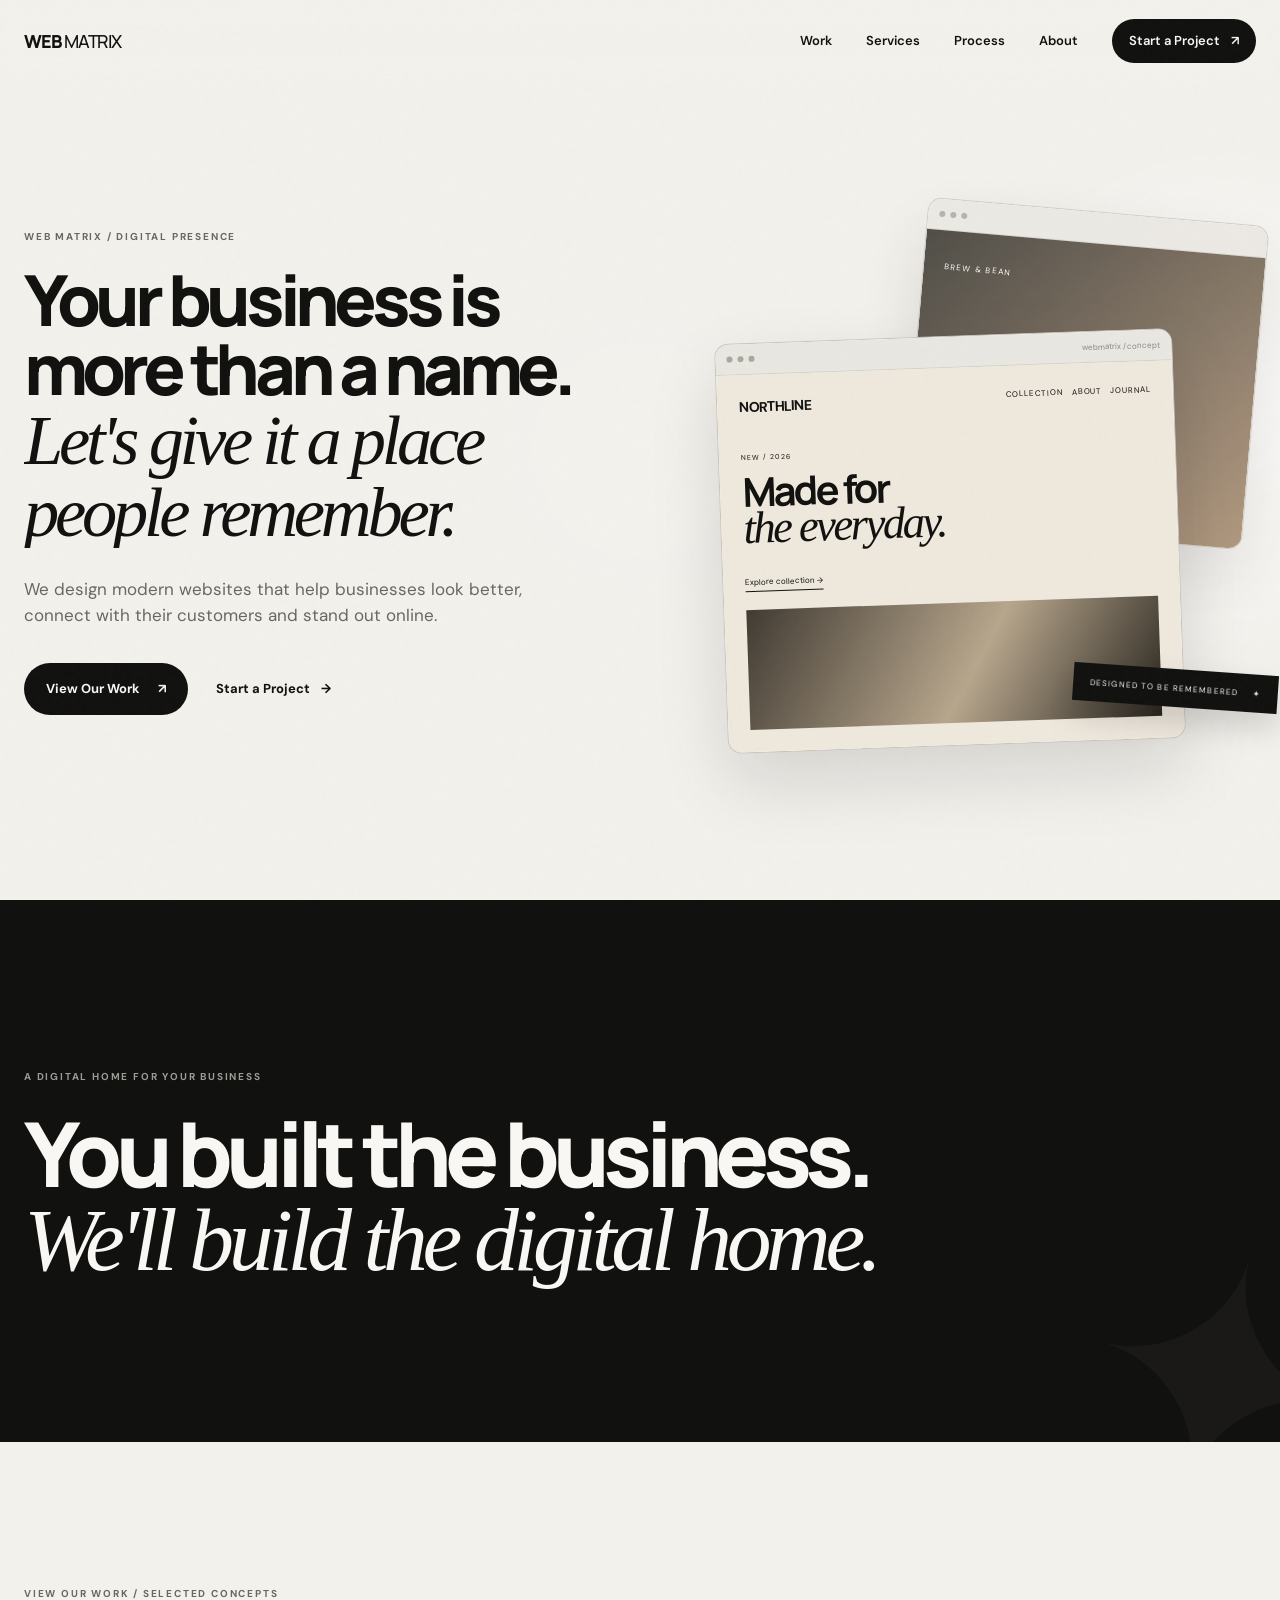
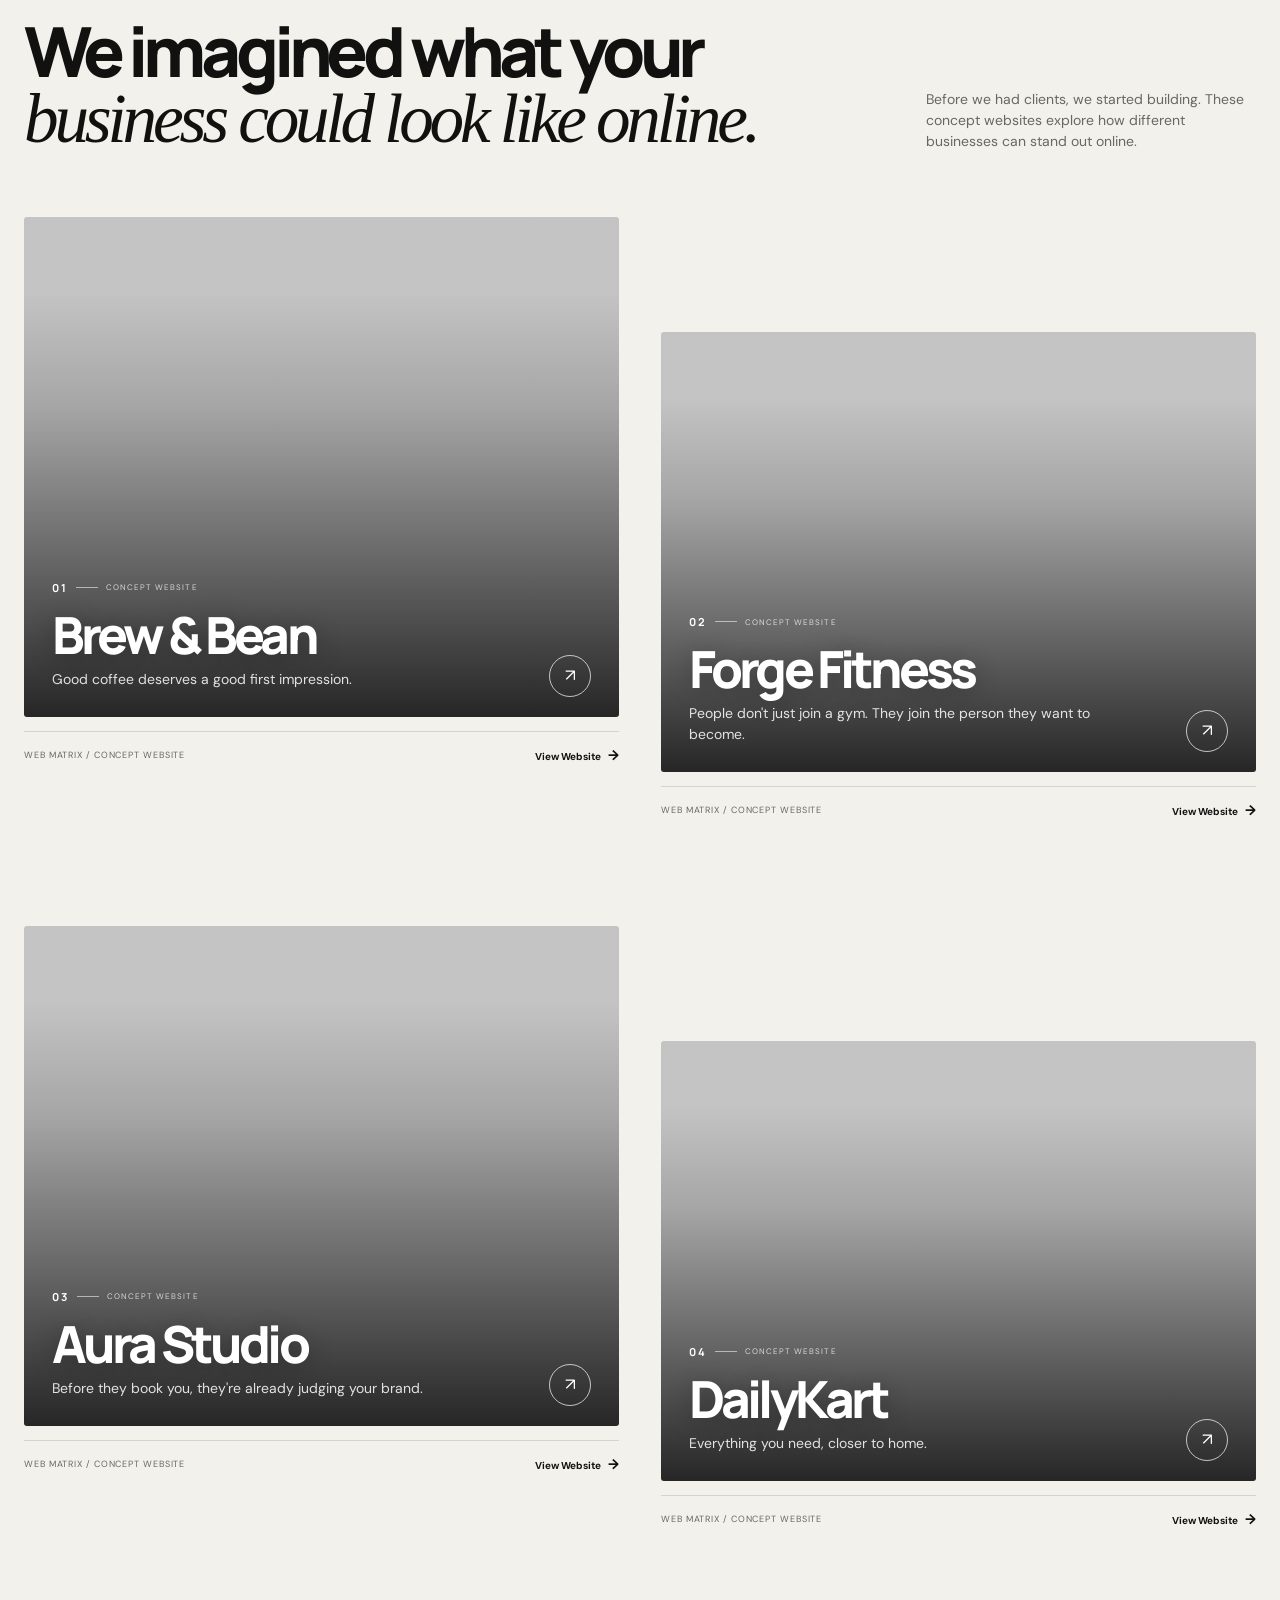
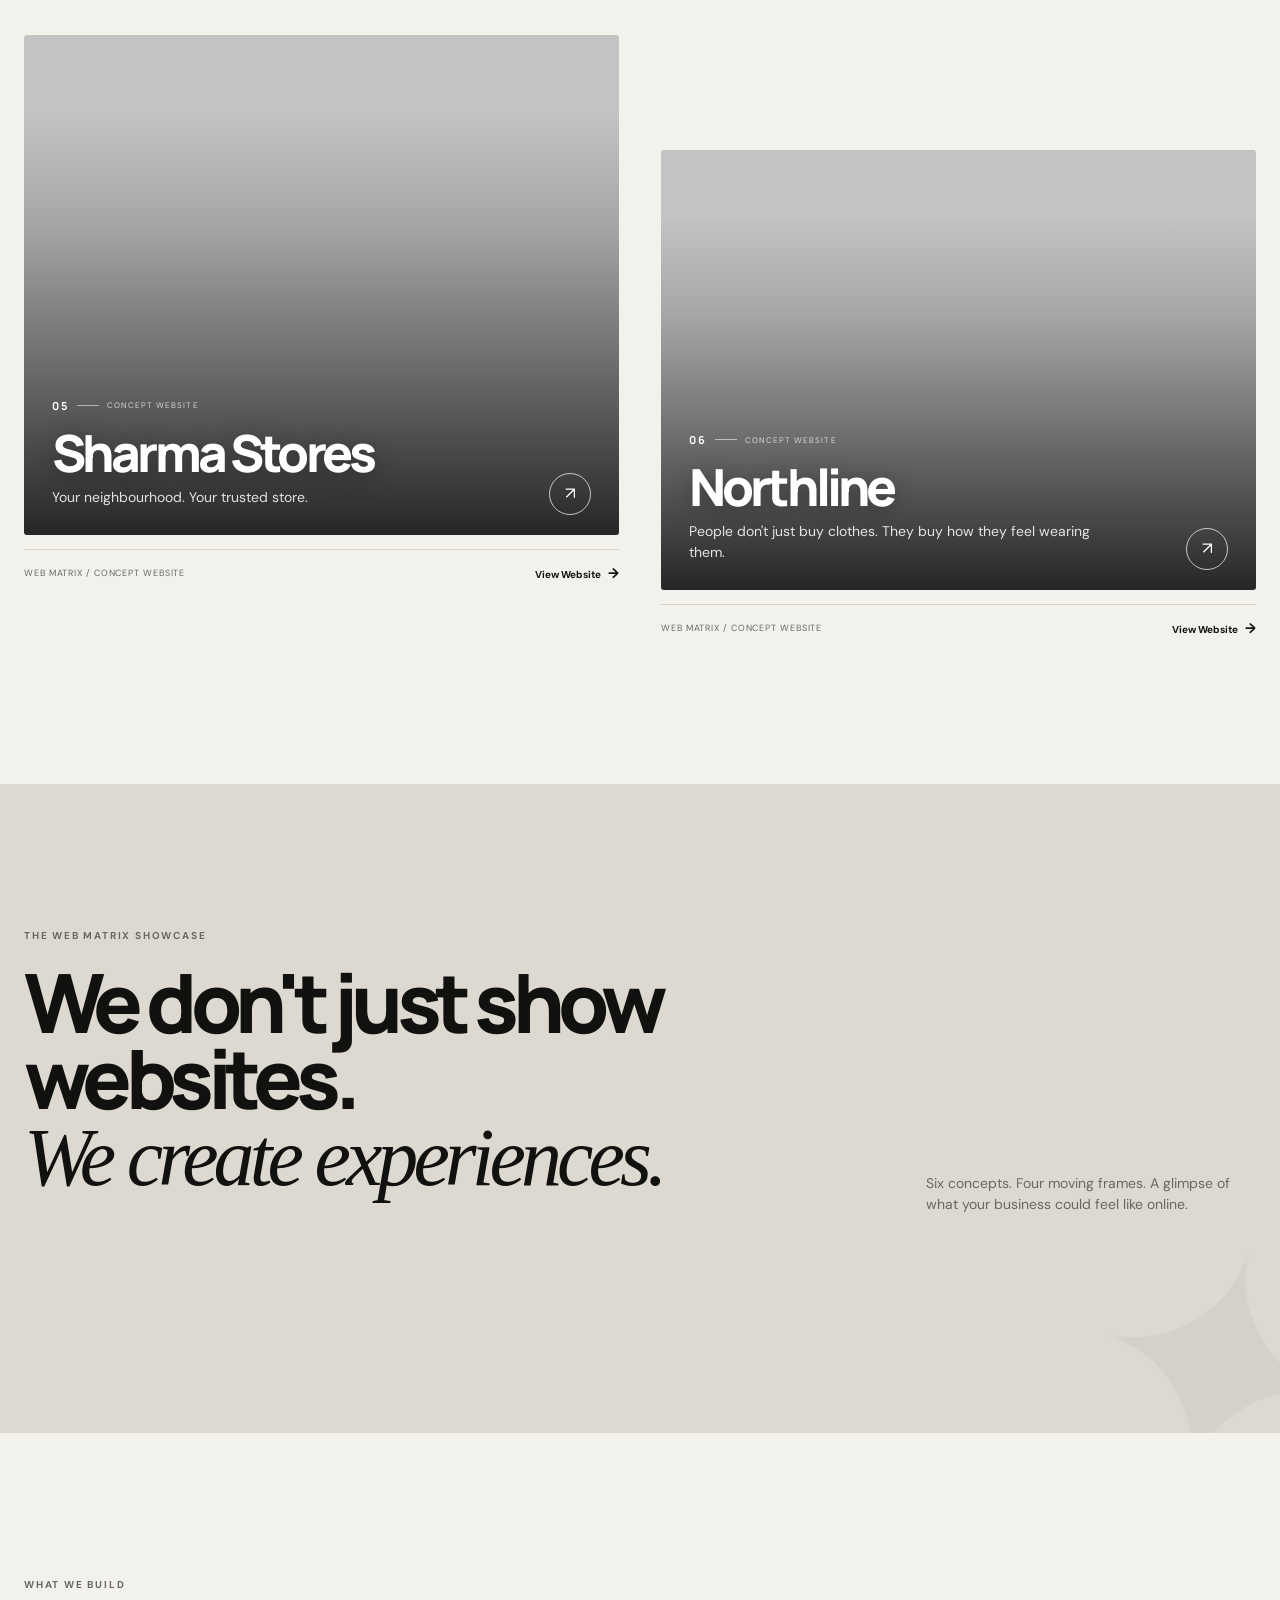
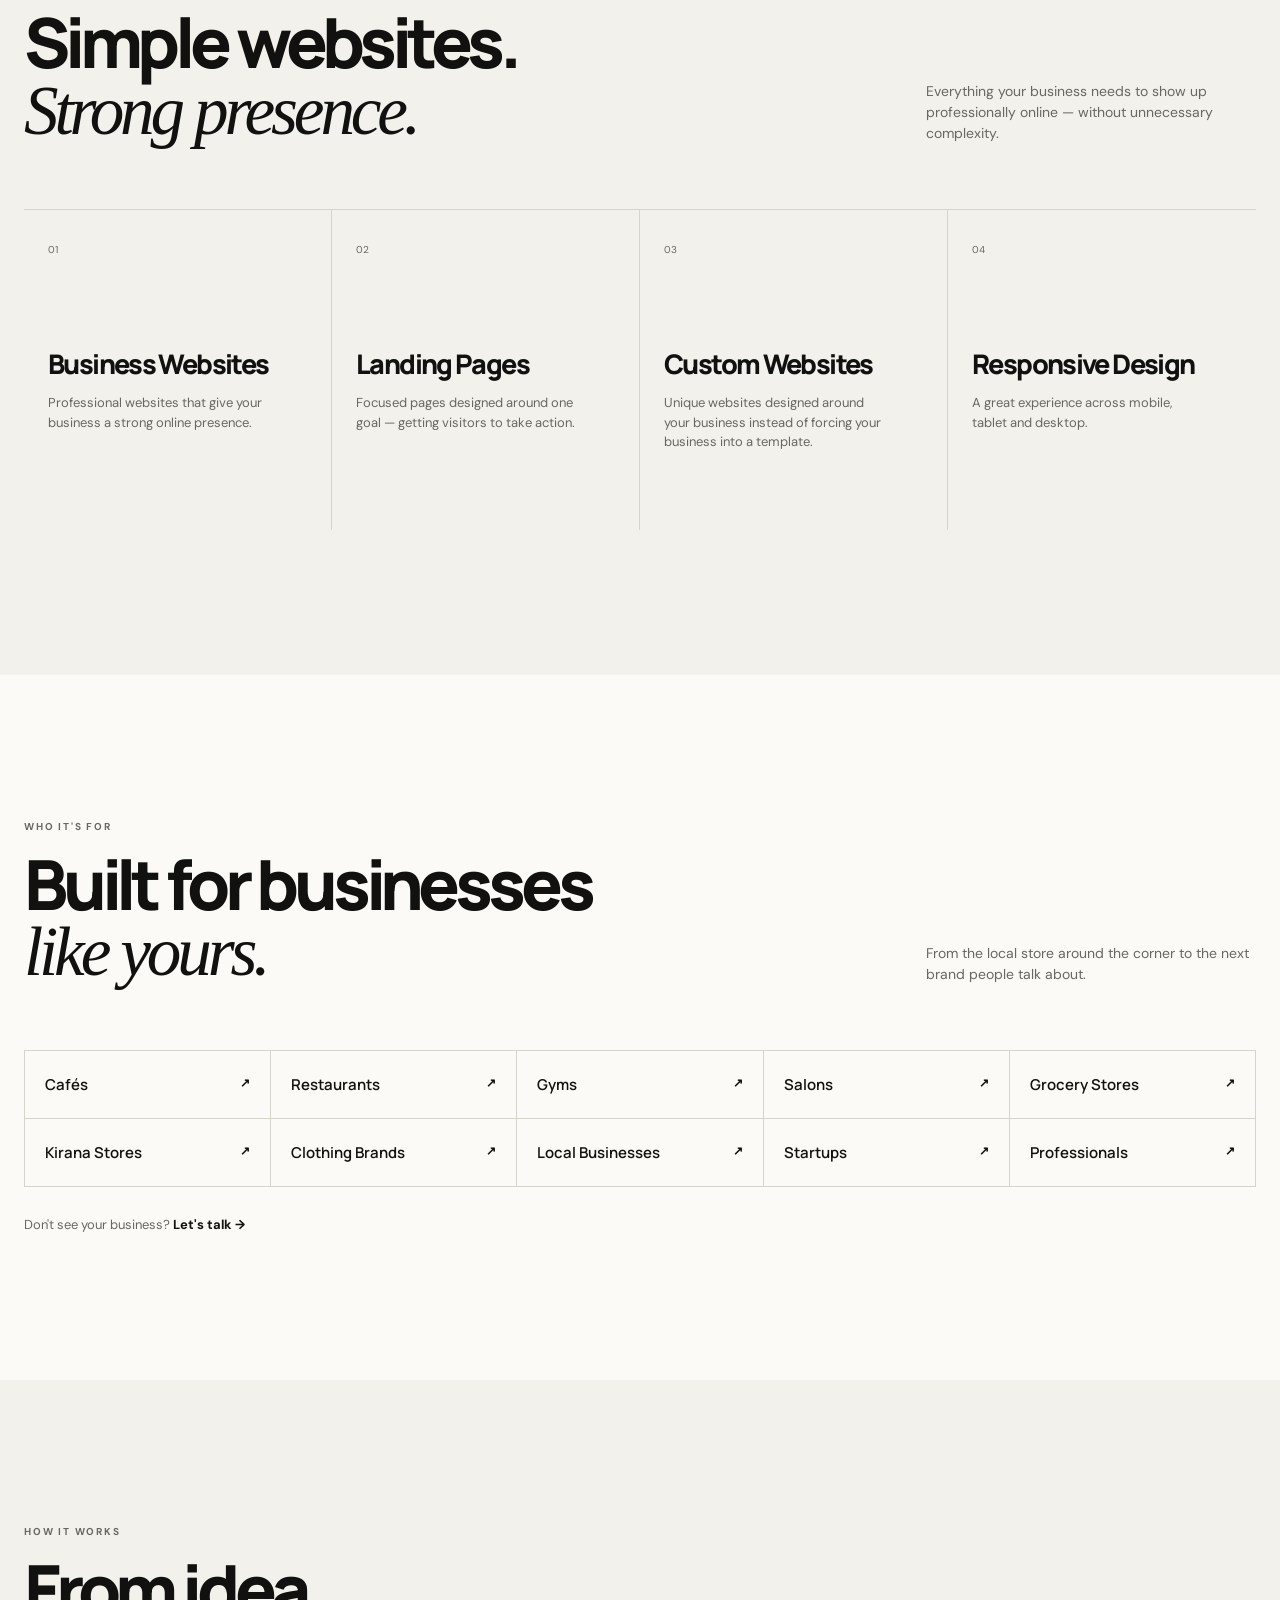
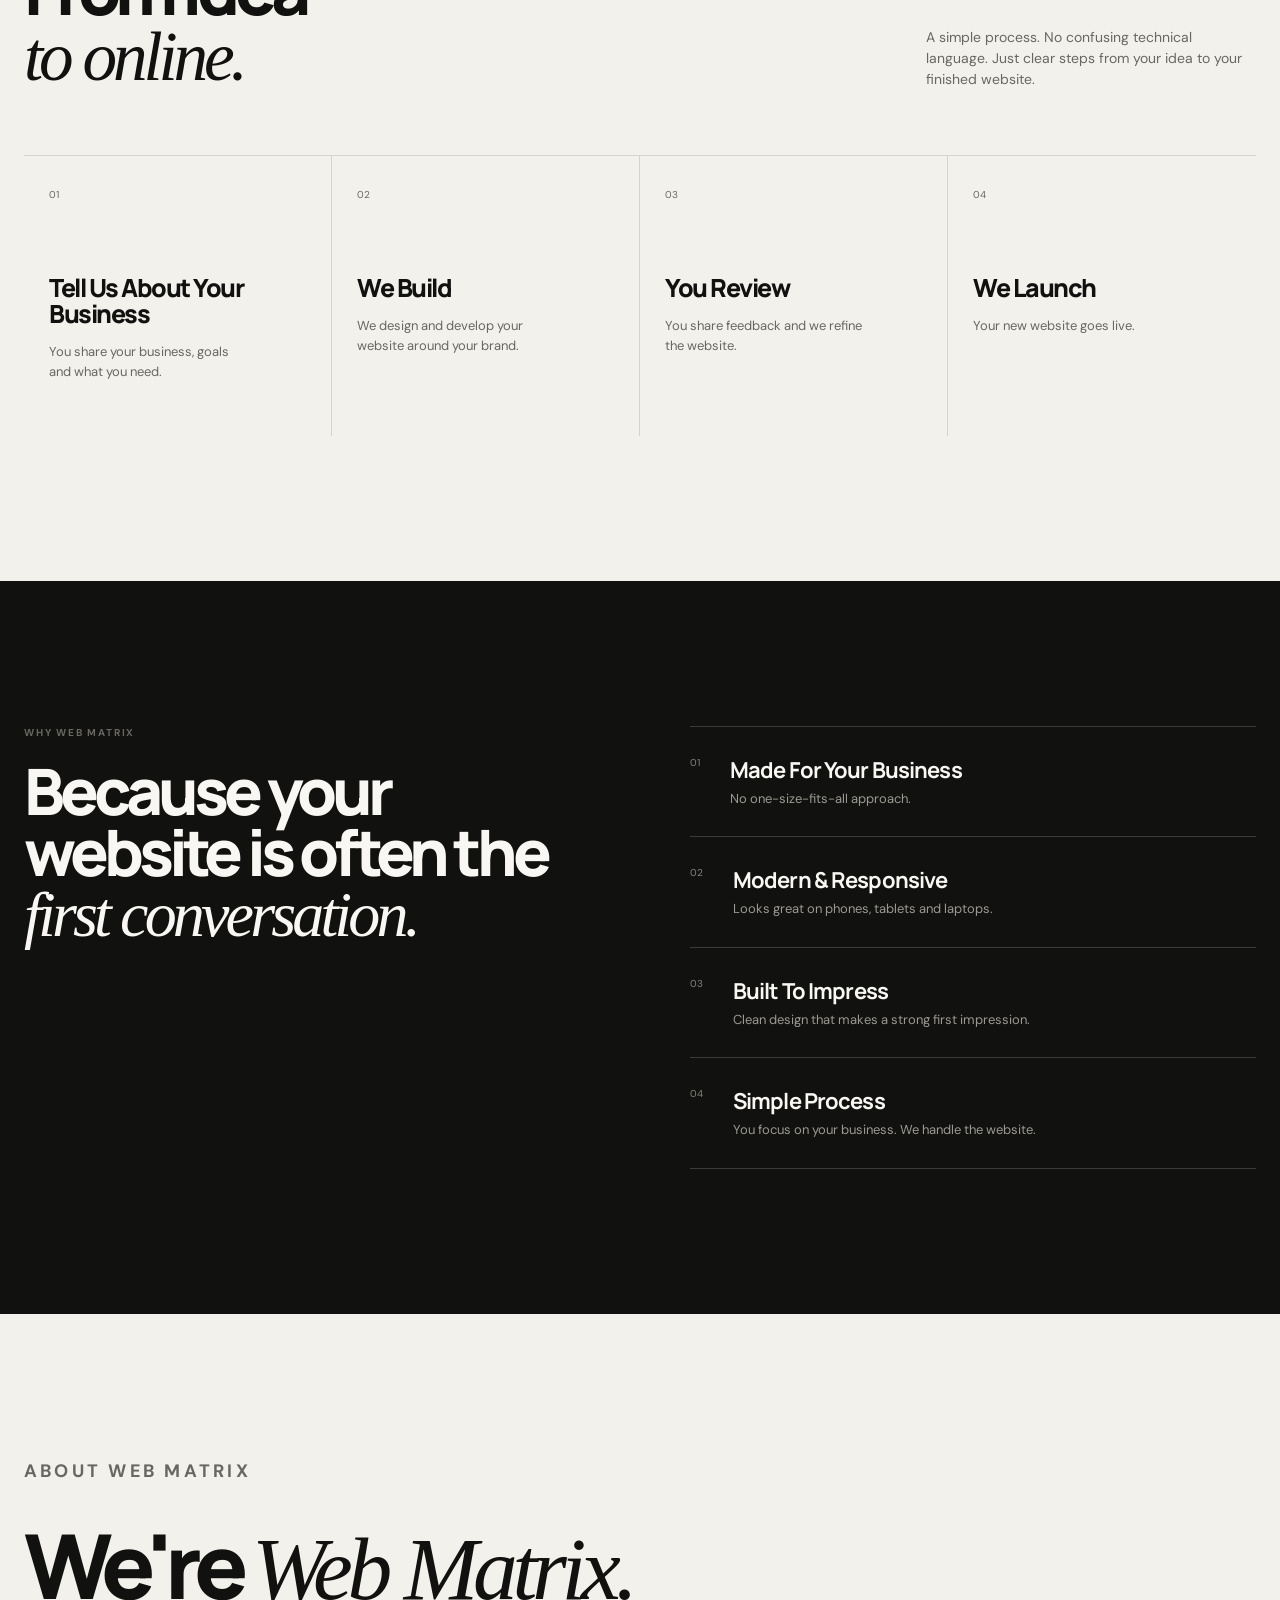
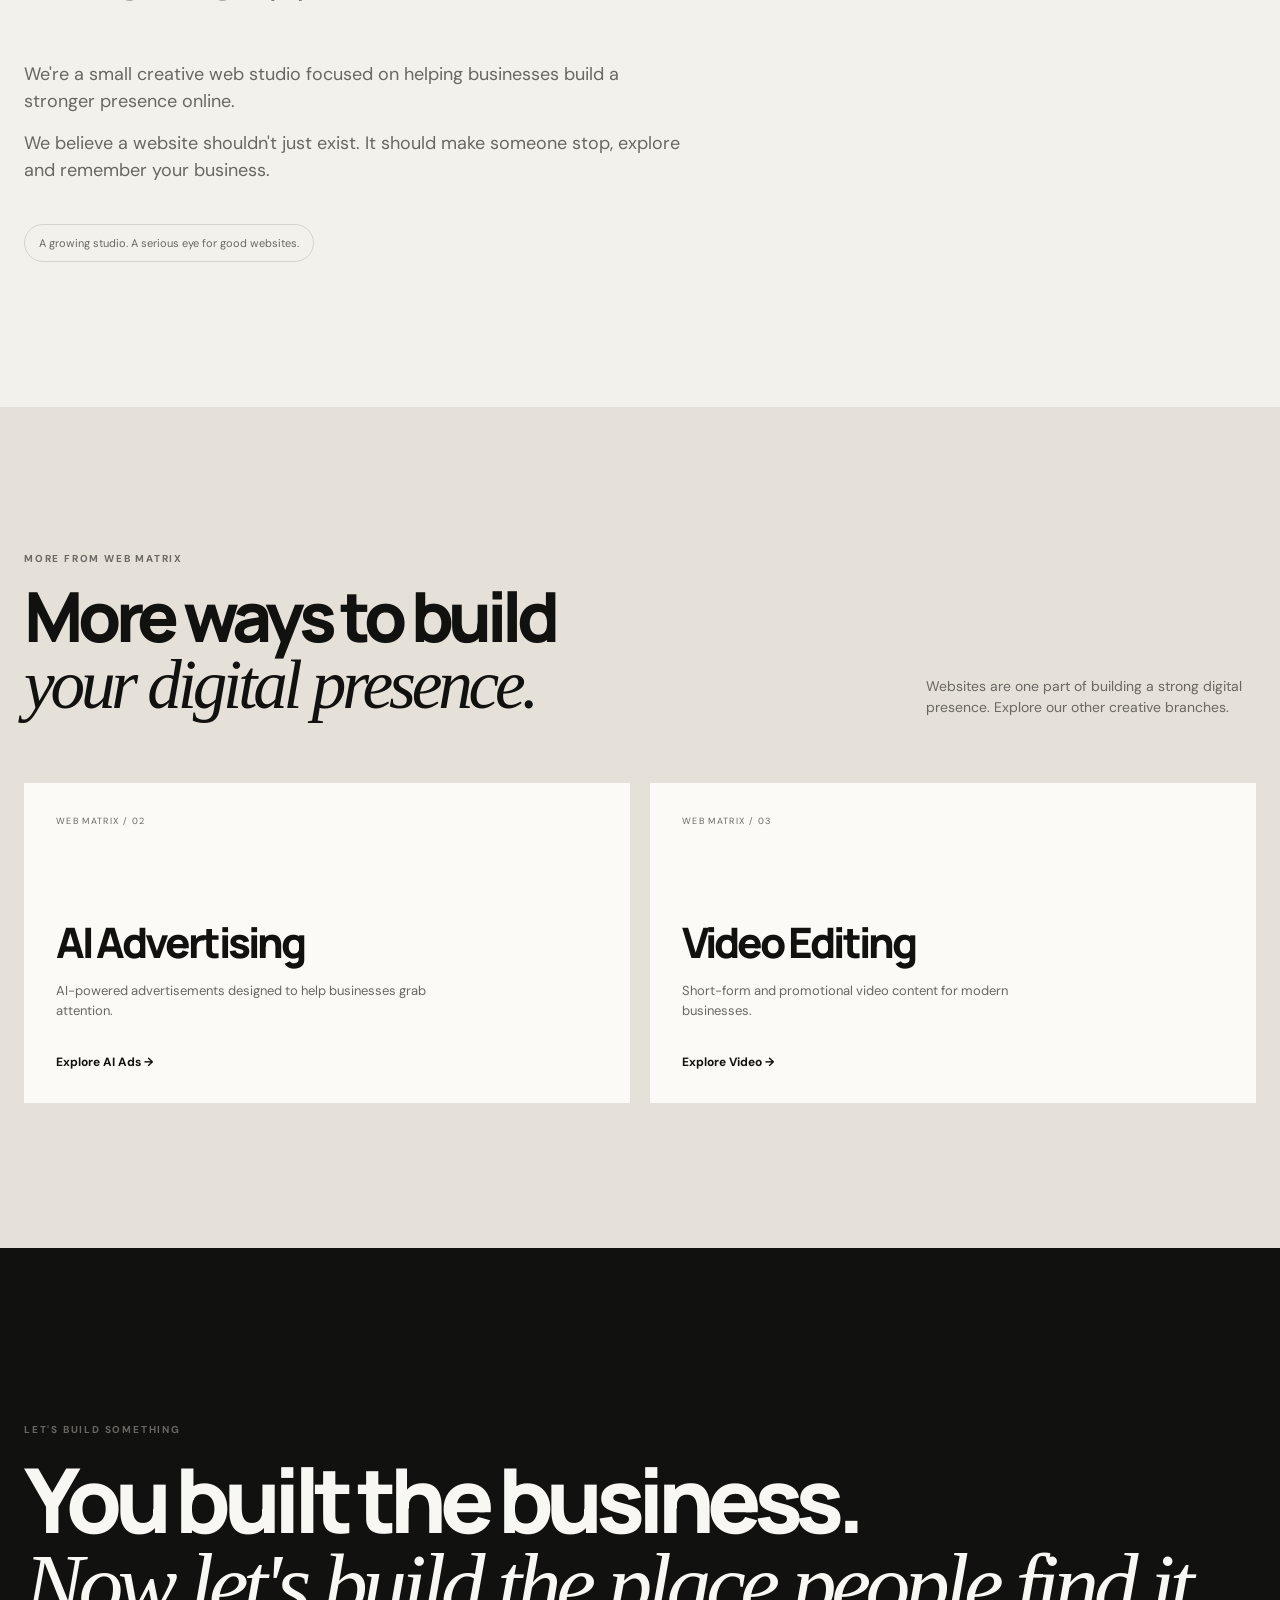
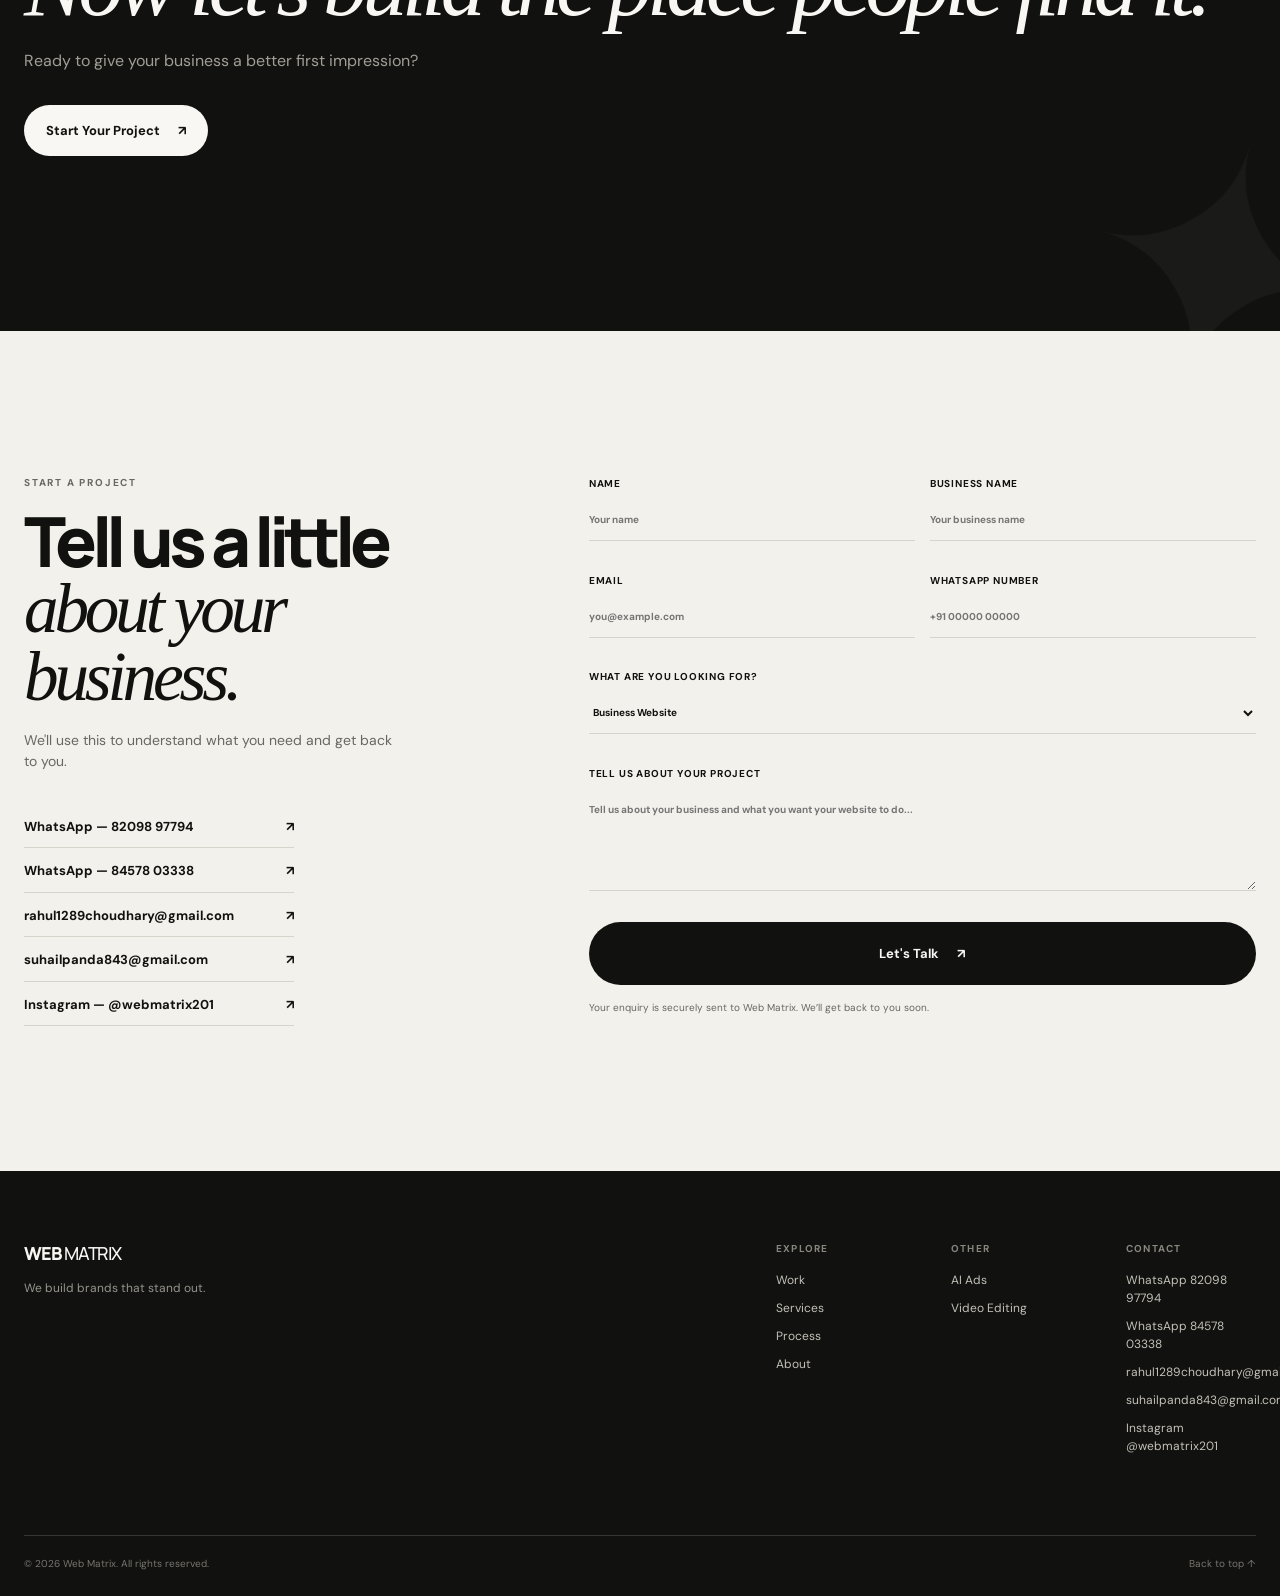
<file: index.html>
<!DOCTYPE html>
<html lang="en">
<head>
  <meta charset="UTF-8" />
  <meta name="viewport" content="width=device-width, initial-scale=1.0" />
  <meta name="description" content="Web Matrix — modern websites for businesses that want to stand out." />
  <meta name="theme-color" content="#111111" />
  <title>Web Matrix — We build brands that stand out.</title>
  <link rel="preconnect" href="https://fonts.googleapis.com">
  <link rel="preconnect" href="https://fonts.gstatic.com" crossorigin>
  <link href="https://fonts.googleapis.com/css2?family=DM+Sans:wght@400;500;600;700&family=Manrope:wght@500;600;700;800&display=swap" rel="stylesheet">
  <link rel="stylesheet" href="style.css" />
</head>
<body>
  <div class="cursor-glow" aria-hidden="true"></div>

  <header class="site-header" id="top">
    <nav class="nav container" aria-label="Main navigation">
      <a class="logo" href="#top" aria-label="Web Matrix home">WEB <span>MATRIX</span></a>

      <button class="menu-toggle" aria-label="Open menu" aria-expanded="false">
        <span></span><span></span>
      </button>

      <div class="nav-links">
        <a href="#work">Work</a>
        <a href="#services">Services</a>
        <a href="#process">Process</a>
        <a href="#about">About</a>
        <a class="nav-cta" href="#contact">Start a Project <span>↗</span></a>
      </div>
    </nav>
  </header>

  <main>
    <section class="hero container">
      <div class="hero-copy reveal">
        <p class="eyebrow">WEB MATRIX / DIGITAL PRESENCE</p>
        <h1>Your business is more than a name.<br><em>Let's give it a place people remember.</em></h1>
        <p class="hero-text">We design modern websites that help businesses look better, connect with their customers and stand out online.</p>
        <div class="hero-actions">
          <a class="button button-dark" href="#work">View Our Work <span>↗</span></a>
          <a class="text-link" href="#contact">Start a Project <span>→</span></a>
        </div>
      </div>

      <div class="hero-visual reveal">
        <div class="browser browser-back">
          <div class="browser-bar"><i></i><i></i><i></i></div>
          <div class="mini-site mini-cafe">
            <span>BREW & BEAN</span>
            <strong>Slow coffee.<br>Good mornings.</strong>
          </div>
        </div>
        <div class="browser browser-front">
          <div class="browser-bar"><i></i><i></i><i></i><small>webmatrix / concept</small></div>
          <div class="hero-site">
            <div class="hero-site-nav"><b>Northline</b><span>Collection &nbsp; About &nbsp; Journal</span></div>
            <div class="hero-site-main">
              <p>NEW / 2026</p>
              <h2>Made for<br><em>the everyday.</em></h2>
              <a href="#work">Explore collection →</a>
            </div>
            <div class="hero-site-image"></div>
          </div>
        </div>
        <div class="floating-label">DESIGNED TO BE REMEMBERED <span>✦</span></div>
      </div>
    </section>

    <section class="statement">
      <div class="container">
        <p class="section-kicker">A DIGITAL HOME FOR YOUR BUSINESS</p>
        <h2>You built the business.<br><em>We'll build the digital home.</em></h2>
      </div>
    </section>

    <section class="work section container" id="work">
      <div class="section-head reveal">
        <div>
          <p class="eyebrow">VIEW OUR WORK / SELECTED CONCEPTS</p>
          <h2>We imagined what your<br><em>business could look like online.</em></h2>
        </div>
        <p>Before we had clients, we started building. These concept websites explore how different businesses can stand out online.</p>
      </div>

      <div id="portfolio-grid" class="portfolio-grid"></div>
    </section>

    <section class="manifesto showcase-section" id="showcase">
      <div class="container">
        <div class="showcase-intro reveal">
          <div>
            <p class="eyebrow">THE WEB MATRIX SHOWCASE</p>
            <h2>We don't just show websites.<br><em>We create experiences.</em></h2>
          </div>
          <p>Six concepts. Four moving frames. A glimpse of what your business could feel like online.</p>
        </div>

      </div>
    </section>

    <section class="services section container" id="services">
      <div class="section-head reveal">
        <div>
          <p class="eyebrow">WHAT WE BUILD</p>
          <h2>Simple websites.<br><em>Strong presence.</em></h2>
        </div>
        <p>Everything your business needs to show up professionally online — without unnecessary complexity.</p>
      </div>
      <div class="service-grid">
        <article class="service-card reveal"><span>01</span><h3>Business Websites</h3><p>Professional websites that give your business a strong online presence.</p></article>
        <article class="service-card reveal"><span>02</span><h3>Landing Pages</h3><p>Focused pages designed around one goal — getting visitors to take action.</p></article>
        <article class="service-card reveal"><span>03</span><h3>Custom Websites</h3><p>Unique websites designed around your business instead of forcing your business into a template.</p></article>
        <article class="service-card reveal"><span>04</span><h3>Responsive Design</h3><p>A great experience across mobile, tablet and desktop.</p></article>
      </div>
    </section>

    <section class="industries section">
      <div class="container">
        <div class="section-head reveal">
          <div><p class="eyebrow">WHO IT'S FOR</p><h2>Built for businesses<br><em>like yours.</em></h2></div>
          <p>From the local store around the corner to the next brand people talk about.</p>
        </div>
        <div class="industry-grid">
          <div>Cafés <span>↗</span></div><div>Restaurants <span>↗</span></div>
          <div>Gyms <span>↗</span></div><div>Salons <span>↗</span></div>
          <div>Grocery Stores <span>↗</span></div><div>Kirana Stores <span>↗</span></div>
          <div>Clothing Brands <span>↗</span></div><div>Local Businesses <span>↗</span></div>
          <div>Startups <span>↗</span></div><div>Professionals <span>↗</span></div>
        </div>
        <a class="industry-note" href="#contact">Don't see your business? <strong>Let's talk →</strong></a>
      </div>
    </section>

    <section class="process section container" id="process">
      <div class="section-head reveal">
        <div><p class="eyebrow">HOW IT WORKS</p><h2>From idea<br><em>to online.</em></h2></div>
        <p>A simple process. No confusing technical language. Just clear steps from your idea to your finished website.</p>
      </div>
      <div class="process-line">
        <article class="process-step reveal"><span>01</span><h3>Tell Us About Your Business</h3><p>You share your business, goals and what you need.</p></article>
        <article class="process-step reveal"><span>02</span><h3>We Build</h3><p>We design and develop your website around your brand.</p></article>
        <article class="process-step reveal"><span>03</span><h3>You Review</h3><p>You share feedback and we refine the website.</p></article>
        <article class="process-step reveal"><span>04</span><h3>We Launch</h3><p>Your new website goes live.</p></article>
      </div>
    </section>

    <section class="why section">
      <div class="container why-grid">
        <div class="why-title reveal"><p class="eyebrow">WHY WEB MATRIX</p><h2>Because your website is often the <em>first conversation.</em></h2></div>
        <div class="why-list">
          <div class="why-item reveal"><span>01</span><div><h3>Made For Your Business</h3><p>No one-size-fits-all approach.</p></div></div>
          <div class="why-item reveal"><span>02</span><div><h3>Modern & Responsive</h3><p>Looks great on phones, tablets and laptops.</p></div></div>
          <div class="why-item reveal"><span>03</span><div><h3>Built To Impress</h3><p>Clean design that makes a strong first impression.</p></div></div>
          <div class="why-item reveal"><span>04</span><div><h3>Simple Process</h3><p>You focus on your business. We handle the website.</p></div></div>
        </div>
      </div>
    </section>

    <section class="about section container" id="about">
      <div class="about-card reveal">
        <p class="eyebrow">ABOUT WEB MATRIX</p>
        <h2>We're <em>Web Matrix.</em></h2>
        <p>We're a small creative web studio focused on helping businesses build a stronger presence online.</p>
        <p>We believe a website shouldn't just exist. It should make someone stop, explore and remember your business.</p>
        <span class="honest-note">A growing studio. A serious eye for good websites.</span>
      </div>
    </section>

    <section class="branches section">
      <div class="container">
        <div class="section-head reveal">
          <div><p class="eyebrow">MORE FROM WEB MATRIX</p><h2>More ways to build<br><em>your digital presence.</em></h2></div>
          <p>Websites are one part of building a strong digital presence. Explore our other creative branches.</p>
        </div>
        <div class="branch-grid">
          <article class="branch-card reveal"><span>WEB MATRIX / 02</span><h3>AI Advertising</h3><p>AI-powered advertisements designed to help businesses grab attention.</p><a href="https://drive.google.com/drive/folders/1HIgGPBVB65UaeCh6MKYjIYGi6C2tW0D5" class="placeholder-link" target="_blank" rel="noopener noreferrer">Explore AI Ads →</a></article>
          <article class="branch-card reveal"><span>WEB MATRIX / 03</span><h3>Video Editing</h3><p>Short-form and promotional video content for modern businesses.</p><a href="https://drive.google.com/drive/folders/1HIgGPBVB65UaeCh6MKYjIYGi6C2tW0D5" class="placeholder-link" target="_blank" rel="noopener noreferrer">Explore Video →</a></article>
        </div>
      </div>
    </section>

    <section class="final-cta" id="contact">
      <div class="container">
        <p class="eyebrow">LET'S BUILD SOMETHING</p>
        <h2>You built the business.<br><em>Now let's build the place people find it.</em></h2>
        <p>Ready to give your business a better first impression?</p>
        <a class="button button-light" href="#contact-form">Start Your Project <span>↗</span></a>
      </div>
    </section>

    <section class="contact section container">
      <div class="contact-intro reveal">
        <p class="eyebrow">START A PROJECT</p>
        <h2>Tell us a little<br><em>about your business.</em></h2>
        <p>We'll use this to understand what you need and get back to you.</p>
        <div class="contact-links">
          <a href="https://wa.me/918209897794" target="_blank" rel="noopener">WhatsApp — 82098 97794 <span>↗</span></a>
          <a href="https://wa.me/918457803338" target="_blank" rel="noopener">WhatsApp — 84578 03338 <span>↗</span></a>
          <a href="mailto:rahul1289choudhary@gmail.com">rahul1289choudhary@gmail.com <span>↗</span></a>
          <a href="mailto:suhailpanda843@gmail.com">suhailpanda843@gmail.com <span>↗</span></a>
          <a href="https://instagram.com/webmatrix201" target="_blank" rel="noopener">Instagram — @webmatrix201 <span>↗</span></a>
        </div>
      </div>

      <form class="contact-form reveal" id="contact-form">
        <label>Name<input type="text" name="name" placeholder="Your name" required></label>
        <label>Business Name<input type="text" name="business" placeholder="Your business name" required></label>
        <label>Email<input type="email" name="email" placeholder="you@example.com" required></label>
        <label>WhatsApp Number<input type="tel" name="whatsapp" placeholder="+91 00000 00000"></label>
        <label>What are you looking for?
          <select name="type">
            <option>Business Website</option><option>Landing Page</option><option>E-commerce Website</option>
            <option>Portfolio Website</option><option>Custom Website</option><option>Not Sure Yet</option>
          </select>
        </label>
        <label>Tell us about your project<textarea name="message" rows="5" placeholder="Tell us about your business and what you want your website to do..."></textarea></label>
        <button class="button button-dark" type="submit">Let's Talk <span>↗</span></button>
        <p class="form-note">Your enquiry is securely sent to Web Matrix. We’ll get back to you soon.</p>
      </form>
    </section>
  </main>

  <footer class="footer">
    <div class="container footer-top">
      <div><a class="logo" href="#top">WEB <span>MATRIX</span></a><p>We build brands that stand out.</p></div>
      <div class="footer-links"><div><b>Explore</b><a href="#work">Work</a><a href="#services">Services</a><a href="#process">Process</a><a href="#about">About</a></div><div><b>Other</b><a href="#">AI Ads</a><a href="#">Video Editing</a></div><div><b>Contact</b><a href="https://wa.me/918209897794" target="_blank" rel="noopener">WhatsApp 82098 97794</a><a href="https://wa.me/918457803338" target="_blank" rel="noopener">WhatsApp 84578 03338</a><a href="mailto:rahul1289choudhary@gmail.com">rahul1289choudhary@gmail.com</a><a href="mailto:suhailpanda843@gmail.com">suhailpanda843@gmail.com</a><a href="https://instagram.com/webmatrix201" target="_blank" rel="noopener">Instagram @webmatrix201</a></div></div>
    </div>
    <div class="container footer-bottom"><span>© 2026 Web Matrix. All rights reserved.</span><a href="#top">Back to top ↑</a></div>
  </footer>

  <script src="script.js"></script>
</body>
</html>
</file>
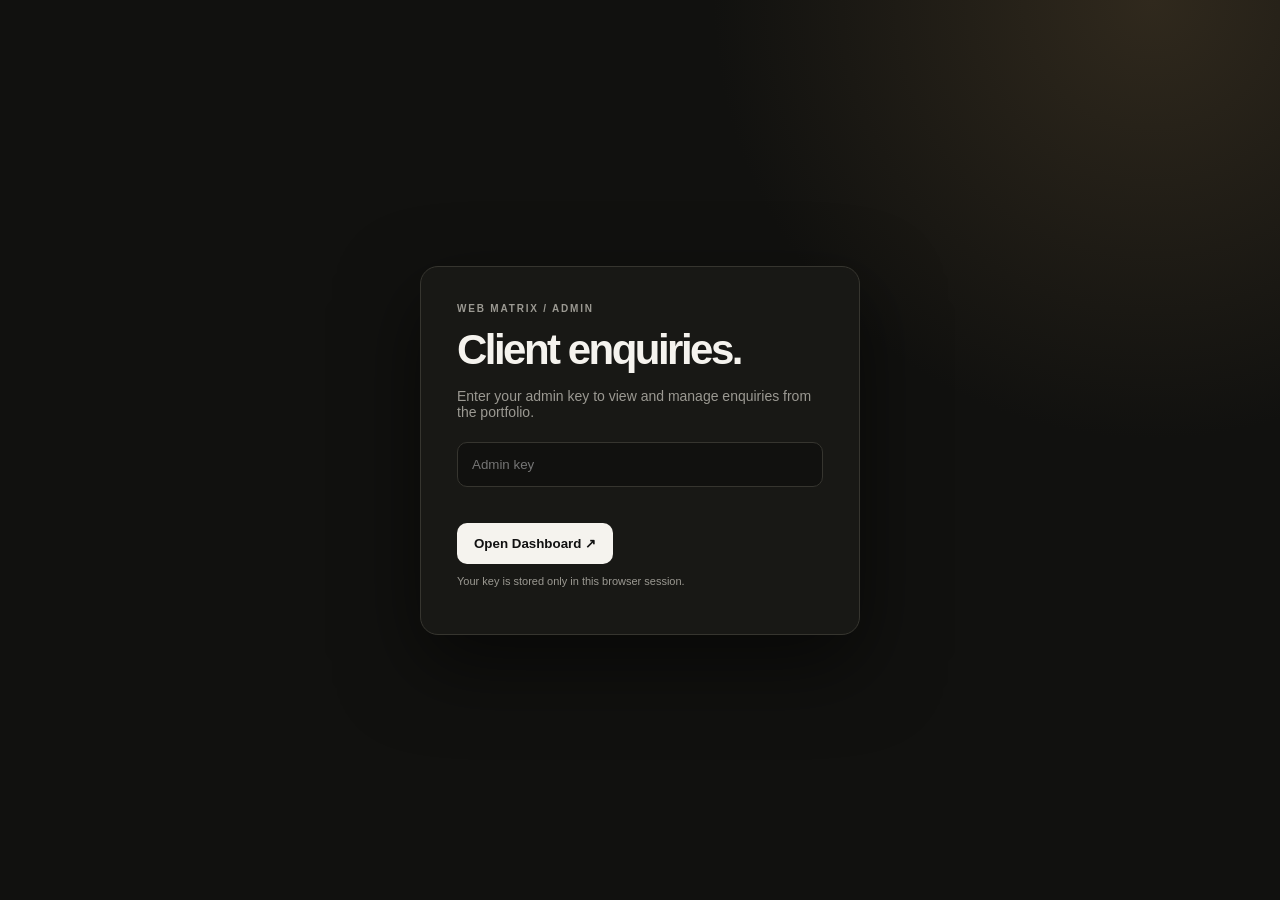
<file: admin.html>
<!doctype html><html lang="en"><head><meta charset="utf-8"><meta name="viewport" content="width=device-width,initial-scale=1"><title>Web Matrix — Admin</title><style>
:root{--bg:#11110f;--panel:#191916;--panel2:#22221e;--text:#f5f3ee;--muted:#9b9992;--line:#36352f;--gold:#c9a86a;--danger:#d66b6b;--green:#78b88a}*{box-sizing:border-box}body{margin:0;background:radial-gradient(circle at 90% 0,#30291d 0,transparent 30%),var(--bg);color:var(--text);font:14px Arial,sans-serif}a{color:inherit}.wrap{width:min(1400px,calc(100% - 32px));margin:auto}.top{padding:28px 0;display:flex;justify-content:space-between;align-items:center;border-bottom:1px solid var(--line)}.logo{font-weight:800;letter-spacing:-.06em;font-size:19px}.logo span{font-weight:400}.login{min-height:100vh;display:grid;place-items:center}.login-card,.dashboard{background:rgba(25,25,22,.92);border:1px solid var(--line);border-radius:18px;box-shadow:0 30px 80px #0008}.login-card{width:min(440px,100%);padding:36px}.eyebrow{font-size:10px;letter-spacing:.18em;color:var(--muted);font-weight:700}.login-card h1{font-size:42px;letter-spacing:-.06em;margin:12px 0}.login-card p{color:var(--muted)}input,select{width:100%;padding:14px;border:1px solid var(--line);background:#11110f;color:var(--text);border-radius:10px;outline:0;margin:8px 0 16px}button{border:0;border-radius:10px;padding:13px 17px;background:var(--text);color:#111;font-weight:700;cursor:pointer}button:hover{transform:translateY(-1px)}.error{color:#e48b8b;min-height:20px;font-size:12px}.dashboard{padding:26px;margin:32px 0}.stats{display:grid;grid-template-columns:repeat(4,1fr);gap:12px;margin:24px 0}.stat{background:var(--panel2);border:1px solid var(--line);border-radius:12px;padding:18px}.stat b{font-size:28px}.stat span{display:block;color:var(--muted);font-size:11px;margin-top:5px}.toolbar{display:flex;gap:10px;align-items:center;margin:20px 0}.toolbar input{margin:0;max-width:360px}.table-wrap{overflow:auto;border:1px solid var(--line);border-radius:12px}table{width:100%;border-collapse:collapse;min-width:980px}th,td{text-align:left;padding:15px 13px;border-bottom:1px solid var(--line);vertical-align:top}th{font-size:10px;text-transform:uppercase;letter-spacing:.1em;color:var(--muted);background:#151512}td{font-size:13px}tr:last-child td{border-bottom:0}.muted{color:var(--muted)}.pill{display:inline-block;padding:5px 9px;border-radius:100px;background:#302f2a;color:#ddd;font-size:10px}.pill.new{color:#e7c986;background:#3a3221}.pill.contacted{color:#9fc8ff;background:#222f3d}.pill.completed{color:#9bd3a9;background:#203426}.actions{display:flex;gap:7px;flex-wrap:wrap}.actions button{padding:8px 10px;font-size:11px;background:#2b2a25;color:#fff}.actions .delete{color:#ff9b9b}.empty{text-align:center;padding:50px;color:var(--muted)}.logout{background:transparent;color:var(--muted);border:1px solid var(--line)}.message{max-width:300px;white-space:pre-wrap;color:#c5c3bc}.notice{color:var(--muted);font-size:11px}@media(max-width:700px){.stats{grid-template-columns:1fr 1fr}.dashboard{padding:16px}.top{align-items:flex-start;gap:15px}.top h2{font-size:18px}.toolbar{flex-wrap:wrap}.toolbar input{max-width:none}}
</style></head><body>
<div id="app"></div><script>
const app=document.getElementById('app');const KEY='wm_admin_key';let leads=[];
function login(){app.innerHTML=`<main class="login"><section class="login-card"><div class="eyebrow">WEB MATRIX / ADMIN</div><h1>Client enquiries.</h1><p>Enter your admin key to view and manage enquiries from the portfolio.</p><input id="key" type="password" placeholder="Admin key" autocomplete="current-password"><div id="err" class="error"></div><button id="loginBtn">Open Dashboard ↗</button><p class="notice">Your key is stored only in this browser session.</p></section></main>`;document.getElementById('loginBtn').onclick=()=>load(document.getElementById('key').value.trim());document.getElementById('key').onkeydown=e=>{if(e.key==='Enter')load(e.target.value.trim())}}
async function load(key){if(!key)return;document.getElementById('err').textContent='Checking…';try{const r=await fetch('/api/leads',{headers:{'x-admin-key':key}});if(!r.ok)throw new Error('Invalid admin key.');const d=await r.json();sessionStorage.setItem(KEY,key);leads=d.leads||[];render();}catch(e){document.getElementById('err').textContent=e.message}}
async function refresh(){const key=sessionStorage.getItem(KEY);if(!key)return login();const r=await fetch('/api/leads',{headers:{'x-admin-key':key}});if(r.status===401){sessionStorage.removeItem(KEY);return login()}const d=await r.json();leads=d.leads||[];render()}
function esc(v=''){return String(v).replace(/[&<>"']/g,c=>({'&':'&amp;','<':'&lt;','>':'&gt;','"':'&quot;',"'":'&#39;'}[c]))}
function render(){const counts={New:0,Contacted:0,Completed:0};leads.forEach(x=>counts[x.status||'New']++);app.innerHTML=`<div class="wrap"><header class="top"><div><div class="logo">WEB <span>MATRIX</span></div><div class="notice">Freelance portfolio / lead management</div></div><button class="logout" id="logout">Log out</button></header><main class="dashboard"><div class="eyebrow">CLIENT PIPELINE</div><h2 style="font-size:34px;letter-spacing:-.05em;margin:10px 0">Project enquiries</h2><p class="notice">Manage leads submitted through the Web Matrix contact form.</p><section class="stats"><div class="stat"><b>${leads.length}</b><span>Total enquiries</span></div><div class="stat"><b>${counts.New}</b><span>New</span></div><div class="stat"><b>${counts.Contacted}</b><span>Contacted</span></div><div class="stat"><b>${counts.Completed}</b><span>Completed</span></div></section><div class="toolbar"><input id="search" placeholder="Search client, business, email…"><button id="refresh">Refresh ↻</button></div><div class="table-wrap"><table><thead><tr><th>Client</th><th>Contact</th><th>Project</th><th>Message</th><th>Date</th><th>Status</th><th>Actions</th></tr></thead><tbody id="rows"></tbody></table></div></main></div>`;document.getElementById('logout').onclick=()=>{sessionStorage.removeItem(KEY);login()};document.getElementById('refresh').onclick=refresh;document.getElementById('search').oninput=e=>drawRows(e.target.value);drawRows('')}
function drawRows(q){const rows=document.getElementById('rows');q=q.toLowerCase();const filtered=leads.filter(x=>[x.name,x.business,x.email,x.whatsapp,x.type,x.message].join(' ').toLowerCase().includes(q));if(!filtered.length){rows.innerHTML='<tr><td colspan="7" class="empty">No enquiries found.</td></tr>';return}rows.innerHTML=filtered.map(x=>{const status=x.status||'New';const phone=(x.whatsapp||'').replace(/\D/g,'');return `<tr><td><b>${esc(x.name)}</b><br><span class="muted">${esc(x.business)}</span></td><td><a href="mailto:${esc(x.email)}">${esc(x.email)}</a><br><span class="muted">${esc(x.whatsapp||'No WhatsApp')}</span></td><td><span class="pill">${esc(x.type)}</span></td><td><div class="message">${esc(x.message||'—')}</div></td><td class="muted">${new Date(x.created_at).toLocaleString()}</td><td><span class="pill ${status.toLowerCase()}">${esc(status)}</span></td><td><div class="actions">${phone?`<button onclick="window.open('https://wa.me/${phone}','_blank')">WhatsApp</button>`:''}<button onclick="setStatus(${x.id},'New')">New</button><button onclick="setStatus(${x.id},'Contacted')">Contacted</button><button onclick="setStatus(${x.id},'Completed')">Done</button><button class="delete" onclick="removeLead(${x.id})">Delete</button></div></td></tr>`}).join('')}
async function setStatus(id,status){const key=sessionStorage.getItem(KEY);const r=await fetch('/api/leads/'+id,{method:'PATCH',headers:{'Content-Type':'application/json','x-admin-key':key},body:JSON.stringify({status})});if(r.ok)refresh();else alert('Could not update status.')}
async function removeLead(id){if(!confirm('Delete this enquiry permanently?'))return;const key=sessionStorage.getItem(KEY);const r=await fetch('/api/leads/'+id,{method:'DELETE',headers:{'x-admin-key':key}});if(r.ok)refresh();else alert('Could not delete enquiry.')}
if(sessionStorage.getItem(KEY))refresh();else login();
</script></body></html>
</file>
<file: style.css>
:root{
  --bg:#f3f1ec;--paper:#fbfaf7;--ink:#11110f;--muted:#686762;--line:#d7d4cc;
  --dark:#11110f;--white:#f8f7f3;--serif:Georgia,"Times New Roman",serif;
  --sans:"DM Sans",Arial,sans-serif;--display:"Manrope",Arial,sans-serif;
}
*{box-sizing:border-box;margin:0;padding:0}
html{scroll-behavior:smooth}
body{background:var(--bg);color:var(--ink);font-family:var(--sans);line-height:1.5;overflow-x:hidden}
a{color:inherit;text-decoration:none}
button,input,select,textarea{font:inherit}
.container{width:min(1240px,calc(100% - 48px));margin:auto}
.site-header{position:fixed;top:0;left:0;width:100%;z-index:100;background:rgba(243,241,236,.72);backdrop-filter:blur(14px);border-bottom:1px solid transparent;transition:.3s}
.site-header.scrolled{background:rgba(243,241,236,.94);border-color:var(--line)}
.nav{height:82px;display:flex;align-items:center;justify-content:space-between}
.logo{font:800 18px var(--display);letter-spacing:-.06em}
.logo span{font-weight:500}
.nav-links{display:flex;align-items:center;gap:34px;font-size:13px;font-weight:600}
.nav-links a:not(.nav-cta){position:relative}
.nav-links a:not(.nav-cta):after{content:"";position:absolute;left:0;bottom:-5px;width:0;height:1px;background:currentColor;transition:.25s}
.nav-links a:not(.nav-cta):hover:after{width:100%}
.nav-cta{background:var(--ink);color:var(--white);padding:12px 17px;border-radius:100px}
.nav-cta span{margin-left:8px}
.menu-toggle{display:none;background:none;border:0;width:42px;height:42px;cursor:pointer}
.menu-toggle span{display:block;width:21px;height:1.5px;background:var(--ink);margin:5px auto}
.hero{min-height:100vh;padding-top:145px;padding-bottom:100px;display:grid;grid-template-columns:1.05fr .95fr;align-items:center;gap:70px}
.eyebrow,.section-kicker{font:700 10px var(--sans);letter-spacing:.18em;text-transform:uppercase;color:var(--muted)}
.hero h1{font:800 clamp(46px,5.5vw,82px)/.98 var(--display);letter-spacing:-.075em;max-width:850px;margin:22px 0 30px}
h1 em,h2 em{font-family:var(--serif);font-weight:400;letter-spacing:-.06em}
.hero-text{font-size:17px;color:var(--muted);max-width:510px}
.hero-actions{display:flex;align-items:center;gap:28px;margin-top:35px}
.button{display:inline-flex;align-items:center;justify-content:center;gap:18px;border:0;border-radius:100px;padding:16px 22px;font-weight:700;font-size:13px;cursor:pointer;transition:transform .25s,background .25s}
.button:hover{transform:translateY(-3px)}
.button-dark{background:var(--dark);color:var(--white)}
.button-light{background:var(--white);color:var(--dark)}
.text-link{font-weight:700;font-size:13px}.text-link span{display:inline-block;margin-left:8px;transition:.2s}.text-link:hover span{transform:translateX(5px)}
.hero-visual{height:570px;position:relative;perspective:1200px}
.browser{position:absolute;border:1px solid #c9c5bc;background:#fff;box-shadow:0 30px 70px rgba(17,17,15,.13);border-radius:14px;overflow:hidden}
.browser-back{width:62%;height:57%;right:0;top:4%;transform:rotate(5deg);opacity:.82}
.browser-front{width:83%;height:72%;left:3%;bottom:2%;z-index:2;transform:rotate(-2deg)}
.browser-bar{height:31px;background:#e9e7e1;border-bottom:1px solid #d5d2cb;display:flex;align-items:center;gap:5px;padding:0 11px}
.browser-bar i{width:6px;height:6px;background:#aaa79e;border-radius:50%}
.browser-bar small{margin-left:auto;color:#8a8882;font-size:8px}
.hero-site{height:calc(100% - 31px);background:#eee8dd;padding:22px;display:flex;flex-direction:column}
.hero-site-nav{display:flex;justify-content:space-between;font-size:8px;text-transform:uppercase;letter-spacing:.1em}
.hero-site-nav b{font-size:14px;letter-spacing:-.05em}
.hero-site-main{margin-top:35px}.hero-site-main p{font-size:7px;letter-spacing:.15em}.hero-site-main h2{font:700 40px/.88 var(--display);letter-spacing:-.07em;margin:10px 0 20px}.hero-site-main h2 em{font-size:45px}.hero-site-main a{font-size:8px;border-bottom:1px solid #111;padding-bottom:4px}
.hero-site-image{margin-top:auto;height:36%;background:linear-gradient(120deg,#403a32,#b7a68c 55%,#29251f)}
.mini-site{height:100%;padding:30px 20px;display:flex;flex-direction:column;justify-content:space-between}.mini-cafe{background:linear-gradient(135deg,#2c2923,#a78969);color:white}.mini-cafe span{font-size:8px;letter-spacing:.16em}.mini-cafe strong{font:700 27px/.95 var(--display);letter-spacing:-.06em}
.floating-label{position:absolute;z-index:4;right:-4%;bottom:9%;background:var(--dark);color:var(--white);padding:13px 17px;font-size:8px;letter-spacing:.14em;transform:rotate(4deg);box-shadow:0 15px 30px rgba(0,0,0,.15)}.floating-label span{margin-left:12px}
.statement{padding:170px 0 160px;background:var(--dark);color:var(--white)}
.statement .section-kicker{color:#9d9b94}.statement h2{font:800 clamp(46px,7vw,100px)/.93 var(--display);letter-spacing:-.075em;margin-top:28px}
.section{padding-top:145px;padding-bottom:145px}
.section-head{display:flex;justify-content:space-between;align-items:flex-end;gap:50px;margin-bottom:65px}.section-head h2{font:800 clamp(42px,5.4vw,76px)/.95 var(--display);letter-spacing:-.075em;margin-top:18px}.section-head>p{max-width:330px;color:var(--muted);font-size:14px}
.portfolio-grid{display:grid;grid-template-columns:repeat(12,1fr);gap:75px 28px}
.project-card{grid-column:span 7}.project-card:nth-child(even){grid-column:8/span 5;margin-top:100px}.project-card:nth-child(3){grid-column:1/span 5}.project-card:nth-child(4){grid-column:6/span 7}.project-card:nth-child(5){grid-column:1/span 7}.project-card:nth-child(6){grid-column:8/span 5;margin-top:100px}
.project-preview{height:510px;position:relative;overflow:hidden;border-radius:4px;background:#ddd;cursor:pointer}.project-card:nth-child(even) .project-preview{height:430px}
.project-preview:after{content:"";position:absolute;inset:0;background:rgba(0,0,0,.04);transition:.4s}.project-card:hover .project-preview:after{background:rgba(0,0,0,0)}
.project-image{position:absolute;inset:-3%;background-size:cover;background-position:center;transition:transform .7s cubic-bezier(.2,.7,.2,1);filter:saturate(.86)}.project-card:hover .project-image{transform:scale(1.045)}
.project-overlay{position:absolute;inset:0;display:flex;align-items:flex-end;justify-content:space-between;padding:22px;z-index:2;color:#fff;background:linear-gradient(transparent 55%,rgba(0,0,0,.55))}
.project-overlay span{font-size:9px;letter-spacing:.14em;text-transform:uppercase}.project-overlay b{font-size:22px}
.project-meta{padding:20px 0 0;display:flex;justify-content:space-between;gap:20px}.project-meta h3{font:800 26px var(--display);letter-spacing:-.06em}.project-meta p{font-size:13px;color:var(--muted);max-width:360px}.project-link{font-size:12px;font-weight:700;white-space:nowrap}.project-link span{display:inline-block;transition:.25s}.project-card:hover .project-link span{transform:translateX(5px)}
.manifesto{padding:165px 0;background:#ddd9d0}.manifesto h2{font:800 clamp(48px,7vw,100px)/.92 var(--display);letter-spacing:-.08em;margin:24px 0}.manifesto>div>p:last-child{color:var(--muted)}
.service-grid{display:grid;grid-template-columns:repeat(4,1fr);border-top:1px solid var(--line)}
.service-card{min-height:320px;padding:26px 24px;border-right:1px solid var(--line);transition:.3s}.service-card:last-child{border-right:0}.service-card:hover{background:var(--paper)}.service-card span,.process-step>span{font-size:10px;color:var(--muted)}.service-card h3{font:800 27px/1.05 var(--display);letter-spacing:-.06em;margin:90px 0 15px}.service-card p{font-size:13px;color:var(--muted);max-width:220px}
.industries{background:var(--paper);padding:145px 0}.industry-grid{display:grid;grid-template-columns:repeat(5,1fr);border-top:1px solid var(--line);border-left:1px solid var(--line)}.industry-grid div{padding:23px 20px;border-right:1px solid var(--line);border-bottom:1px solid var(--line);font:600 15px var(--display);display:flex;justify-content:space-between;transition:.25s}.industry-grid div:hover{background:var(--dark);color:var(--white)}.industry-grid span{font-size:12px}.industry-note{display:block;margin-top:28px;font-size:13px;color:var(--muted)}.industry-note strong{color:var(--ink)}
.process-line{display:grid;grid-template-columns:repeat(4,1fr);border-top:1px solid var(--line)}.process-step{padding:25px 25px 0;border-right:1px solid var(--line);min-height:280px}.process-step:last-child{border-right:0}.process-step h3{font:800 25px/1.05 var(--display);letter-spacing:-.06em;margin:70px 0 15px}.process-step p{color:var(--muted);font-size:13px;max-width:200px}
.why{background:var(--dark);color:var(--white);padding:145px 0}.why-grid{display:grid;grid-template-columns:1fr 1fr;gap:100px}.why-title h2{font:800 clamp(42px,5vw,70px)/.95 var(--display);letter-spacing:-.075em;margin-top:22px}.why-list{border-top:1px solid #3c3b37}.why-item{display:flex;gap:30px;padding:28px 0;border-bottom:1px solid #3c3b37}.why-item>span{font-size:10px;color:#85837c}.why-item h3{font:700 22px var(--display);letter-spacing:-.04em}.why-item p{font-size:13px;color:#9b9992;margin-top:4px}
.about-card{max-width:830px}.about-card h2{font:800 clamp(50px,7vw,95px) var(--display);letter-spacing:-.08em;margin:20px 0 35px}.about-card>p{font-size:18px;color:var(--muted);max-width:670px;margin-bottom:15px}.honest-note{display:inline-block;margin-top:25px;border:1px solid var(--line);padding:10px 14px;font-size:11px;color:var(--muted);border-radius:100px}
.branches{background:#e5e1d8}.branch-grid{display:grid;grid-template-columns:1fr 1fr;gap:20px}.branch-card{background:var(--paper);min-height:320px;padding:32px;display:flex;flex-direction:column}.branch-card>span{font-size:9px;letter-spacing:.15em;color:var(--muted)}.branch-card h3{font:800 42px var(--display);letter-spacing:-.07em;margin-top:85px}.branch-card p{color:var(--muted);font-size:13px;max-width:390px;margin-top:10px}.branch-card a{margin-top:auto;font-weight:700;font-size:12px}
.final-cta{background:var(--dark);color:var(--white);padding:175px 0}.final-cta h2{font:800 clamp(48px,7vw,100px)/.92 var(--display);letter-spacing:-.08em;margin:22px 0}.final-cta>div>p:nth-of-type(2){color:#a09e96;margin-bottom:32px}
.contact{display:grid;grid-template-columns:.8fr 1.2fr;gap:120px}.contact-intro h2{font:800 clamp(45px,5.4vw,75px)/.94 var(--display);letter-spacing:-.075em;margin:20px 0}.contact-intro>p:not(.eyebrow){color:var(--muted);font-size:14px;max-width:370px}.contact-links{display:flex;flex-direction:column;gap:13px;margin-top:45px}.contact-links a{display:flex;justify-content:space-between;border-bottom:1px solid var(--line);padding-bottom:11px;font-size:13px;font-weight:700;max-width:270px}.contact-form{display:grid;grid-template-columns:1fr 1fr;gap:20px 15px}.contact-form label{font-size:10px;font-weight:700;text-transform:uppercase;letter-spacing:.08em}.contact-form label:nth-of-type(5),.contact-form label:nth-of-type(6),.contact-form button,.form-note{grid-column:1/-1}.contact-form input,.contact-form select,.contact-form textarea{display:block;width:100%;margin-top:8px;border:0;border-bottom:1px solid var(--line);background:transparent;padding:13px 0;outline:0;color:var(--ink);border-radius:0;resize:vertical}.contact-form input:focus,.contact-form select:focus,.contact-form textarea:focus{border-color:var(--ink)}.form-note{font-size:10px;color:var(--muted);margin-top:-5px}
.footer{background:var(--dark);color:var(--white);padding:70px 0 25px}.footer-top{display:flex;justify-content:space-between;gap:70px;padding-bottom:80px}.footer-top p{color:#96948d;font-size:12px;margin-top:12px}.footer-links{display:grid;grid-template-columns:repeat(3,130px);gap:45px}.footer-links div{display:flex;flex-direction:column;gap:10px}.footer-links b{font-size:10px;text-transform:uppercase;letter-spacing:.12em;color:#88867f;margin-bottom:5px}.footer-links a{font-size:12px;color:#c3c1b9}.footer-bottom{border-top:1px solid #373632;padding-top:20px;display:flex;justify-content:space-between;font-size:10px;color:#77756f}
.cursor-glow{position:fixed;width:300px;height:300px;border-radius:50%;background:radial-gradient(circle,rgba(255,255,255,.25),transparent 68%);pointer-events:none;z-index:0;transform:translate(-50%,-50%);mix-blend-mode:screen;opacity:0;transition:opacity .3s}
.reveal{opacity:0;transform:translateY(25px);transition:opacity .8s ease,transform .8s cubic-bezier(.2,.7,.2,1)}.reveal.visible{opacity:1;transform:none}
@media (max-width:900px){
  .container{width:min(100% - 34px,700px)}
  .nav{height:72px}.menu-toggle{display:block}.nav-links{position:absolute;top:72px;left:0;width:100%;background:var(--bg);border-bottom:1px solid var(--line);padding:22px 17px;display:none;flex-direction:column;align-items:flex-start;gap:22px}.nav-links.open{display:flex}.nav-cta{width:100%;text-align:center}
  .hero{grid-template-columns:1fr;padding-top:120px;gap:45px}.hero h1{font-size:clamp(44px,11vw,66px)}.hero-visual{height:430px}.browser-front{width:87%;height:74%}.browser-back{width:63%;height:55%}
  .section,.industries,.why{padding-top:100px;padding-bottom:100px}.section-head{display:block;margin-bottom:45px}.section-head>p{margin-top:25px}.statement,.manifesto,.final-cta{padding:105px 0}
  .portfolio-grid{display:block}.project-card,.project-card:nth-child(even),.project-card:nth-child(3),.project-card:nth-child(4),.project-card:nth-child(5),.project-card:nth-child(6){margin:0 0 65px}.project-preview,.project-card:nth-child(even) .project-preview{height:410px}.project-meta{display:block}.project-meta p{margin:8px 0 14px}
  .service-grid{grid-template-columns:1fr 1fr}.service-card{border-bottom:1px solid var(--line)}.service-card:nth-child(2){border-right:0}.service-card h3{margin-top:60px}
  .industry-grid{grid-template-columns:1fr 1fr}.process-line{grid-template-columns:1fr 1fr}.process-step{border-bottom:1px solid var(--line)}
  .why-grid,.contact{grid-template-columns:1fr;gap:60px}.branch-grid{grid-template-columns:1fr}.branch-card h3{margin-top:70px}.footer-top{display:block}.footer-links{margin-top:50px}
}
@media (max-width:560px){
  .container{width:calc(100% - 28px)}.hero{padding-top:110px}.hero h1{font-size:43px}.hero-text{font-size:15px}.hero-actions{gap:18px;flex-wrap:wrap}.hero-visual{height:360px}.floating-label{font-size:7px;right:0}.hero-site-main h2{font-size:30px}.hero-site-main h2 em{font-size:34px}
  .section-head h2{font-size:43px}.statement h2,.manifesto h2,.final-cta h2{font-size:48px}.service-grid,.process-line{grid-template-columns:1fr}.service-card{border-right:0;min-height:260px}.service-card h3{margin-top:45px}.industry-grid{grid-template-columns:1fr}.industry-grid div{padding:20px}
  .project-preview,.project-card:nth-child(even) .project-preview{height:340px}.project-meta h3{font-size:24px}.contact-form{grid-template-columns:1fr}.contact-form label:nth-of-type(5),.contact-form label:nth-of-type(6),.contact-form button,.form-note{grid-column:auto}
  .footer-links{grid-template-columns:1fr 1fr}.footer-bottom{display:block}.footer-bottom a{display:block;margin-top:10px}
}

/* ===== WEB MATRIX / PREMIUM MOTION UPGRADE ===== */
::selection{background:#111;color:#fff}
body{scroll-behavior:smooth}
body:before{content:"";position:fixed;inset:0;pointer-events:none;z-index:9999;opacity:.045;background-image:url("data:image/svg+xml,%3Csvg viewBox='0 0 180 180' xmlns='http://www.w3.org/2000/svg'%3E%3Cfilter id='n'%3E%3CfeTurbulence type='fractalNoise' baseFrequency='.9' numOctaves='4' stitchTiles='stitch'/%3E%3C/filter%3E%3Crect width='100%25' height='100%25' filter='url(%23n)' opacity='.45'/%3E%3C/svg%3E")}
.site-header{transition:transform .45s cubic-bezier(.22,.61,.36,1),background .35s,border-color .35s,box-shadow .35s}
.site-header.scrolled{box-shadow:0 10px 35px rgba(17,17,15,.06)}
.nav-cta,.button{position:relative;overflow:hidden;isolation:isolate}
.nav-cta:before,.button:before{content:"";position:absolute;inset:0;background:#3a3935;transform:translateY(101%);transition:transform .4s cubic-bezier(.2,.7,.2,1);z-index:-1}
.nav-cta:hover:before,.button-dark:hover:before{transform:translateY(0)}
.button-light:before{background:#dedbd2}.button-light:hover:before{transform:translateY(0)}
.hero{position:relative}
.hero:before{content:"";position:absolute;width:560px;height:560px;border-radius:50%;right:-250px;top:120px;background:radial-gradient(circle,rgba(255,255,255,.75),transparent 68%);pointer-events:none;filter:blur(2px)}
.hero-copy{position:relative;z-index:2}
.hero h1{animation:heroTitle 1.1s cubic-bezier(.16,1,.3,1) both}
.hero-text{animation:fadeUp .9s .18s cubic-bezier(.16,1,.3,1) both}
.hero-actions{animation:fadeUp .9s .3s cubic-bezier(.16,1,.3,1) both}
.hero-visual{animation:visualIn 1.2s .12s cubic-bezier(.16,1,.3,1) both}
.browser-front{animation:floatFront 7s ease-in-out infinite}
.browser-back{animation:floatBack 8s 1s ease-in-out infinite}
.floating-label{animation:floatTag 5s 1.5s ease-in-out infinite}
@keyframes heroTitle{from{opacity:0;transform:translateY(45px);clip-path:inset(0 0 100% 0)}to{opacity:1;transform:none;clip-path:inset(0)}}
@keyframes fadeUp{from{opacity:0;transform:translateY(22px)}to{opacity:1;transform:none}}
@keyframes visualIn{from{opacity:0;transform:translateX(45px) scale(.96)}to{opacity:1;transform:none}}
@keyframes floatFront{0%,100%{transform:rotate(-2deg) translateY(0)}50%{transform:rotate(-1deg) translateY(-9px)}}
@keyframes floatBack{0%,100%{transform:rotate(5deg) translateY(0)}50%{transform:rotate(4deg) translateY(10px)}}
@keyframes floatTag{0%,100%{transform:rotate(4deg) translateY(0)}50%{transform:rotate(2deg) translateY(-7px)}}
.statement,.manifesto,.final-cta{position:relative;overflow:hidden}
.statement:after,.manifesto:after,.final-cta:after{content:"✦";position:absolute;font-size:320px;line-height:1;right:-70px;bottom:-100px;opacity:.035;font-family:Georgia;pointer-events:none;transform:rotate(15deg)}
.statement h2,.manifesto h2,.final-cta h2{position:relative;z-index:1}
.section-head h2,.about-card h2,.why-title h2{transition:letter-spacing .5s}
.section-head:hover h2,.about-card:hover h2,.why-title:hover h2{letter-spacing:-.082em}
.project-card{transition:transform .5s cubic-bezier(.2,.7,.2,1)}
.project-preview{box-shadow:0 12px 0 rgba(17,17,15,.025);transition:box-shadow .5s,transform .5s}
.project-card:hover .project-preview{box-shadow:0 25px 55px rgba(17,17,15,.16);transform:translateY(-5px)}
.project-overlay{opacity:.9;transition:opacity .4s}.project-card:hover .project-overlay{opacity:1}
.project-meta h3{transition:transform .35s}.project-card:hover .project-meta h3{transform:translateX(5px)}
.service-card,.industry-grid div,.branch-card,.process-step{transition:background .35s,transform .35s,box-shadow .35s}
.service-card:hover{transform:translateY(-5px);box-shadow:0 20px 35px rgba(17,17,15,.06)}
.industry-grid div:hover{transform:translateY(-2px)}
.branch-card:hover{transform:translateY(-6px);box-shadow:0 25px 45px rgba(17,17,15,.08)}
.process-step:hover{background:var(--paper)}
.why-item{transition:padding-left .35s}.why-item:hover{padding-left:10px}
.contact-form input,.contact-form select,.contact-form textarea{transition:border-color .3s,transform .3s}.contact-form input:focus,.contact-form select:focus,.contact-form textarea:focus{transform:translateY(-2px)}
.footer a{transition:opacity .25s,transform .25s}.footer a:hover{opacity:.65;transform:translateX(3px)}
.reveal{transition-duration:1s}
.reveal:nth-child(2){transition-delay:.06s}.reveal:nth-child(3){transition-delay:.12s}.reveal:nth-child(4){transition-delay:.18s}
@media (pointer:fine){.cursor-glow{opacity:.35!important;width:420px;height:420px;background:radial-gradient(circle,rgba(255,255,255,.22),transparent 67%);filter:blur(18px)}}
@media (prefers-reduced-motion:reduce){*,*:before,*:after{scroll-behavior:auto!important;animation-duration:.01ms!important;animation-iteration-count:1!important;transition-duration:.01ms!important}.cursor-glow{display:none}}
@media(max-width:560px){.hero:before{width:300px;height:300px;right:-180px;top:180px}.statement:after,.manifesto:after,.final-cta:after{font-size:190px;right:-50px;bottom:-50px}.project-card:hover .project-preview{transform:none}}

/* Work section — editorial portfolio treatment */
.portfolio-grid{grid-template-columns:repeat(2,minmax(0,1fr));gap:105px 42px;align-items:start}
.project-card,.project-card:nth-child(even),.project-card:nth-child(3),.project-card:nth-child(4),.project-card:nth-child(5),.project-card:nth-child(6){grid-column:auto;margin-top:0}
.project-card:nth-child(2n){padding-top:115px}
.project-heading{display:flex;gap:28px;align-items:flex-start;margin-bottom:22px;min-height:100px}
.project-index{width:92px;flex:0 0 92px;display:flex;align-items:center;gap:8px;padding-top:7px;color:var(--muted);font-size:10px;letter-spacing:.1em}
.project-index span{font:700 11px var(--display);color:var(--ink)}
.project-index i{height:1px;width:22px;background:var(--line);display:block}
.project-index small{text-transform:uppercase;font-size:8px;letter-spacing:.13em;white-space:nowrap}
.project-title-wrap h3{font:800 clamp(30px,3.2vw,48px)/.92 var(--display);letter-spacing:-.075em;margin:0}
.project-title-wrap p{font:14px/1.45 var(--sans);color:var(--muted);max-width:390px;margin-top:11px}
.project-preview,.project-card:nth-child(even) .project-preview{height:500px;border-radius:3px;box-shadow:none;transform:none}
.project-card:nth-child(2n) .project-preview{height:440px}
.project-preview:before{content:"";position:absolute;inset:12px;border:1px solid rgba(255,255,255,.22);z-index:3;opacity:0;transition:opacity .45s}
.project-card:hover .project-preview:before{opacity:1}
.project-overlay{padding:18px 20px;background:linear-gradient(transparent 50%,rgba(0,0,0,.62));opacity:0;transition:opacity .45s}
.project-card:hover .project-overlay{opacity:1}
.project-overlay span{font-size:8px;letter-spacing:.18em}
.project-overlay b{width:42px;height:42px;border:1px solid rgba(255,255,255,.7);border-radius:50%;display:grid;place-items:center;font-size:17px;font-weight:400;transform:translateY(8px);transition:.35s}
.project-card:hover .project-overlay b{transform:none}
.project-footer{display:flex;justify-content:space-between;align-items:center;border-top:1px solid var(--line);padding-top:13px;margin-top:14px;font-size:9px;letter-spacing:.1em;text-transform:uppercase;color:var(--muted)}
.project-footer .project-link{font-size:10px;letter-spacing:0;text-transform:none;color:var(--ink)}
.project-footer .project-link span{font-size:14px;margin-left:5px}
@media(max-width:900px){
 .portfolio-grid{display:grid;grid-template-columns:1fr;gap:70px}
 .project-card,.project-card:nth-child(even),.project-card:nth-child(3),.project-card:nth-child(4),.project-card:nth-child(5),.project-card:nth-child(6){grid-column:auto;padding-top:0;margin:0}
 .project-heading{min-height:auto}
 .project-preview,.project-card:nth-child(even) .project-preview{height:420px}
}
@media(max-width:560px){
 .portfolio-grid{gap:58px}
 .project-heading{gap:14px;margin-bottom:15px}
 .project-index{width:54px;flex-basis:54px;gap:5px;padding-top:4px}
 .project-index i{width:12px}.project-index small{display:none}
 .project-title-wrap h3{font-size:32px}
 .project-title-wrap p{font-size:12px;margin-top:7px}
 .project-preview,.project-card:nth-child(even) .project-preview{height:330px}
 .project-preview:before{inset:8px}
 .project-footer{padding-top:10px;margin-top:10px}
}

/* =========================================================
   WEB MATRIX — MOVING WEBSITE SHOWCASE
   Uses the existing projects array as its single source of truth.
   ========================================================= */
.showcase-section{padding:145px 0 155px;background:#ddd9d0;color:var(--ink);overflow:hidden}
.showcase-intro{display:grid;grid-template-columns:1fr 330px;align-items:end;gap:70px;margin-bottom:58px}
.showcase-intro h2{font:800 clamp(45px,6.4vw,88px)/.93 var(--display);letter-spacing:-.08em;margin-top:22px}
.showcase-intro>p{color:var(--muted);font-size:14px;max-width:330px;padding-bottom:5px}
.showcase-grid{display:grid;grid-template-columns:repeat(12,minmax(0,1fr));gap:22px}
.showcase-card{
  --rx:0deg;--ry:0deg;
  position:relative;isolation:isolate;min-height:430px;overflow:hidden;border-radius:6px;
  background:#111;color:#fff;box-shadow:0 24px 60px rgba(17,17,15,.13);
  transform:perspective(1100px) rotateX(var(--rx)) rotateY(var(--ry)) translateZ(0);
  transition:transform .55s cubic-bezier(.2,.7,.2,1),box-shadow .55s ease;
  contain:layout paint;
}
.showcase-card:nth-child(1){grid-column:span 7;min-height:470px}
.showcase-card:nth-child(2){grid-column:span 5;min-height:470px}
.showcase-card:nth-child(3){grid-column:span 5;min-height:470px}
.showcase-card:nth-child(4){grid-column:span 7;min-height:470px}
.showcase-card:hover{box-shadow:0 30px 75px rgba(17,17,15,.2)}
.showcase-card.is-gold{background:#b99452}
.showcase-media{position:absolute;inset:0;overflow:hidden;background:#171715}
.showcase-card.is-gold .showcase-media{background:#a77e3e}
.showcase-slide{
  position:absolute;inset:-5%;opacity:0;background-size:cover;background-position:center;
  transform:scale(1.06) translate3d(0,0,0);filter:saturate(.84) contrast(.96);
  will-change:transform,opacity;
  transition:opacity 1.6s cubic-bezier(.22,.61,.36,1);
  animation:showcaseDrift 14s ease-in-out infinite alternate;
}
.showcase-slide.is-active{opacity:1}
.showcase-slide.is-leaving{opacity:0}
.showcase-card:hover .showcase-slide{animation-play-state:paused;transform:scale(1.095)}
.showcase-card.is-gold .showcase-slide{filter:saturate(.75) sepia(.08) contrast(.98)}
.showcase-shade{
  position:absolute;inset:0;z-index:2;
  background:linear-gradient(180deg,rgba(0,0,0,.03) 22%,rgba(0,0,0,.18) 45%,rgba(0,0,0,.83) 100%);
  pointer-events:none;
}
.showcase-card.is-gold .showcase-shade{
  background:linear-gradient(180deg,rgba(49,35,13,.05),rgba(47,31,8,.2) 45%,rgba(30,20,7,.78));
}
.showcase-content{position:absolute;inset:0;z-index:3;display:flex;flex-direction:column;justify-content:space-between;padding:25px}
.showcase-top{display:flex;justify-content:space-between;align-items:center;gap:20px}
.showcase-tag{font-size:9px;letter-spacing:.16em;text-transform:uppercase;color:rgba(255,255,255,.72)}
.showcase-mark{font:800 12px var(--display);letter-spacing:-.06em;color:rgba(255,255,255,.9)}
.showcase-bottom{max-width:530px}
.showcase-project{display:flex;align-items:center;gap:11px;margin-bottom:10px;font-size:9px;letter-spacing:.14em;text-transform:uppercase;color:rgba(255,255,255,.7)}
.showcase-project i{display:block;width:22px;height:1px;background:currentColor}
.showcase-content h3{font:800 clamp(30px,4vw,53px)/.94 var(--display);letter-spacing:-.075em;margin-bottom:8px}
.showcase-content p{font-size:13px;line-height:1.45;color:rgba(255,255,255,.78);max-width:440px}
.showcase-dots{display:flex;gap:6px;margin-top:18px}
.showcase-dots i{width:22px;height:2px;background:rgba(255,255,255,.3);border-radius:2px;transition:background .5s,width .5s}
.showcase-dots i.active{width:34px;background:rgba(255,255,255,.9)}
.showcase-card.is-gold .showcase-dots i.active{background:#fff}
@keyframes showcaseDrift{
  0%{transform:scale(1.06) translate3d(-1.2%,0,0)}
  100%{transform:scale(1.115) translate3d(1.2%,-1.4%,0)}
}
@media (max-width:900px){
  .showcase-intro{grid-template-columns:1fr;gap:22px}
  .showcase-intro>p{max-width:520px}
  .showcase-grid{grid-template-columns:1fr 1fr}
  .showcase-card,.showcase-card:nth-child(1),.showcase-card:nth-child(2),.showcase-card:nth-child(3),.showcase-card:nth-child(4){grid-column:auto;min-height:390px}
}
@media (max-width:600px){
  .showcase-section{padding:105px 0 110px}
  .showcase-intro{margin-bottom:38px}
  .showcase-intro h2{font-size:clamp(40px,12vw,58px)}
  .showcase-grid{grid-template-columns:1fr;gap:14px}
  .showcase-card,.showcase-card:nth-child(1),.showcase-card:nth-child(2),.showcase-card:nth-child(3),.showcase-card:nth-child(4){
    min-height:370px;
  }
  .showcase-content{padding:20px}
  .showcase-content h3{font-size:39px}
  .showcase-content p{font-size:12px;max-width:310px}
  .showcase-slide{animation-duration:18s}
}
@media (prefers-reduced-motion:reduce){
  .showcase-slide{animation:none!important;transform:scale(1.04)!important}
  .showcase-card{transition:none!important;transform:none!important}
  .showcase-slide{transition:opacity .25s ease}
}


/* Portfolio image-backed titles: the business preview now sits directly behind each project name. */
.project-preview{isolation:isolate;display:block;position:relative;overflow:hidden}
.project-image{transition:transform 1.2s cubic-bezier(.2,.7,.2,1),filter 1.2s ease}
.project-overlay{display:flex;align-items:flex-end;justify-content:space-between;gap:24px;padding:28px;opacity:1;background:linear-gradient(180deg,rgba(0,0,0,.08) 15%,rgba(0,0,0,.22) 38%,rgba(0,0,0,.82) 100%);transition:background .45s ease}
.project-card:hover .project-image{transform:scale(1.055);filter:saturate(.95) contrast(1.02)}
.project-card:hover .project-overlay{background:linear-gradient(180deg,rgba(0,0,0,.03) 10%,rgba(0,0,0,.18) 35%,rgba(0,0,0,.78) 100%)}
.project-overlay-copy{max-width:620px}
.project-overlay-copy .project-index{width:auto;display:flex;align-items:center;gap:8px;padding:0;margin-bottom:16px;color:rgba(255,255,255,.76);font-size:10px;letter-spacing:.1em}
.project-overlay-copy .project-index span{font:700 11px var(--display);color:#fff}
.project-overlay-copy .project-index i{background:rgba(255,255,255,.55)}
.project-overlay-copy .project-index small{font-size:8px;letter-spacing:.13em;color:rgba(255,255,255,.75)}
.project-overlay-copy h3{font:800 clamp(34px,4vw,58px)/.92 var(--display);letter-spacing:-.075em;color:#fff;margin:0;text-shadow:0 3px 24px rgba(0,0,0,.3)}
.project-overlay-copy p{font:14px/1.45 var(--sans);color:rgba(255,255,255,.86);max-width:440px;margin:11px 0 0}
.project-overlay>b{flex:0 0 auto;align-self:flex-end}
.project-footer{position:relative;z-index:4}
@media(max-width:900px){
 .project-preview,.project-card:nth-child(even) .project-preview{height:420px}
 .project-overlay{padding:24px}
}
@media(max-width:560px){
 .project-preview,.project-card:nth-child(even) .project-preview{height:340px}
 .project-overlay{padding:18px;gap:12px}
 .project-overlay-copy .project-index{margin-bottom:10px}
 .project-overlay-copy .project-index small{display:none}
 .project-overlay-copy h3{font-size:34px}
 .project-overlay-copy p{font-size:12px;line-height:1.4;max-width:280px}
 .project-overlay>b{width:38px;height:38px;font-size:15px;transform:none}
}
@media(prefers-reduced-motion:reduce){.project-image{transition:none}.project-card:hover .project-image{transform:none}}
</file>
